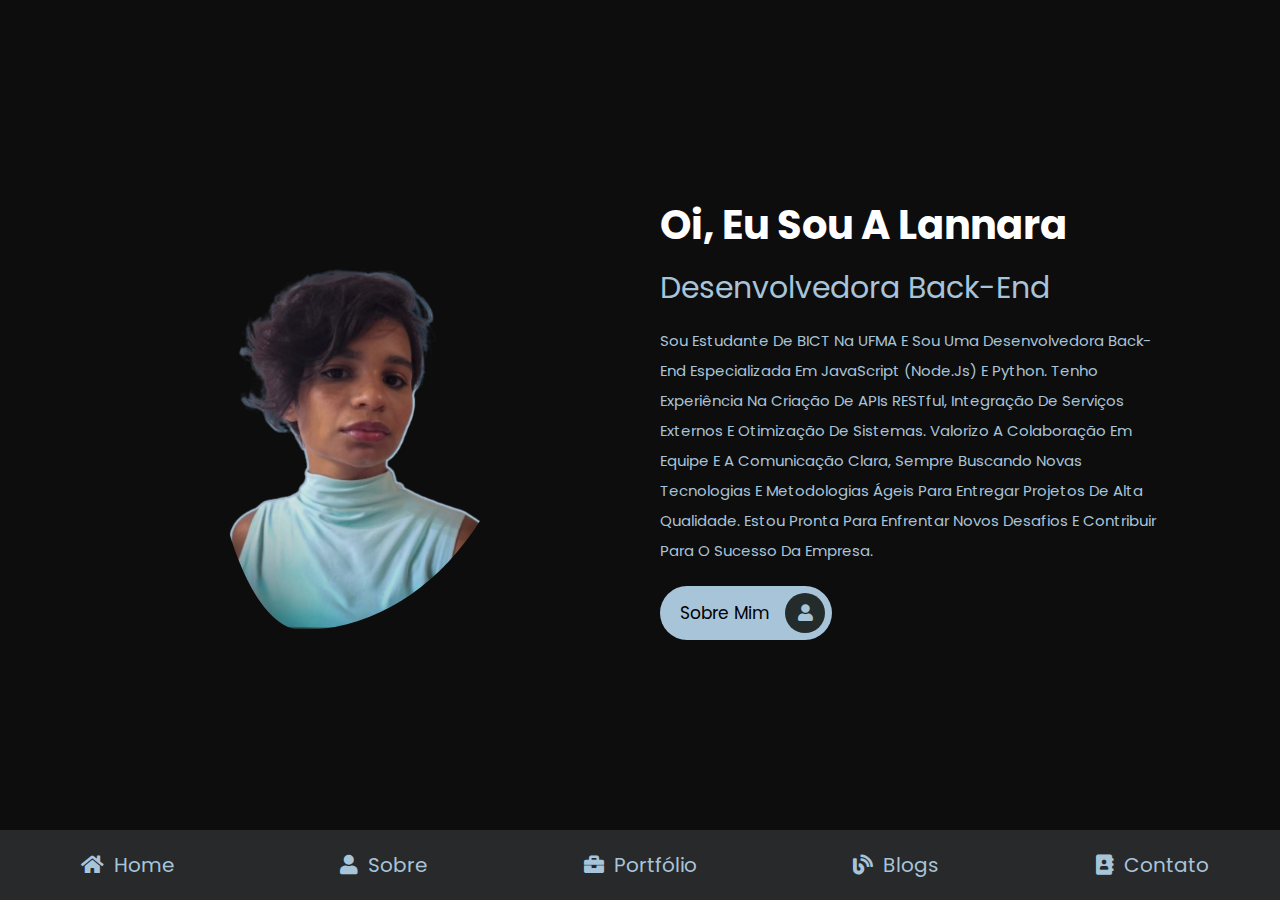
<file: index.html>
<!DOCTYPE html>
<html lang="en">
<head>
    <meta charset="UTF-8">
    <meta http-equiv="X-UA-Compatible" content="IE=edge">
    <meta name="viewport" content="width=device-width, initial-scale=1.0">
    <title>Front-end-dev-portfolio</title>

    <!-- font awesome cdn link  -->
    <link rel="stylesheet" href="https://cdnjs.cloudflare.com/ajax/libs/font-awesome/5.15.4/css/all.min.css">

    <!-- custom css file link  -->
    <link rel="stylesheet" href="css/style.css">

</head>
<body>
    
<!-- navbar section starts  -->

<nav class="navbar">
    <a href="index.html"> <i class="fas fa-home"></i> <span>home</span> </a>
    <a href="about.html"> <i class="fas fa-user"></i> <span>sobre</span> </a>
    <a href="portfolio.html"> <i class="fas fa-briefcase"></i> <span>portfólio</span> </a>
    <a href="blogs.html"> <i class="fas fa-blog"></i> <span>blogs</span> </a>
    <a href="contact.html"> <i class="fas fa-address-book"></i> <span>contato</span> </a>
</nav>

<!-- navbar section ends -->

<!-- home section starts  -->

<section class="home">

    <div class="image">
        <img src="./images/Design_sem_nome__4_-removebg-preview.png" alt="">
    </div>

    <div class="content">
        <h3>Oi, eu sou a Lannara</h3>
        <span>Desenvolvedora back-end</span>
        <p>Sou estudante de BICT na UFMA e sou uma desenvolvedora back-end especializada em JavaScript (Node.js) e Python. Tenho experiência na criação de APIs RESTful, integração de serviços externos e otimização de sistemas. Valorizo a colaboração em equipe e a comunicação clara, sempre buscando novas tecnologias e metodologias ágeis para entregar projetos de alta qualidade. Estou pronta para enfrentar novos desafios e contribuir para o sucesso da empresa.</p>
        <a href="about.html" class="btn"> Sobre mim <i class="fas fa-user"></i> </a>
    </div>

</section>

<!-- home section ends -->

</body>
</html>
</file>
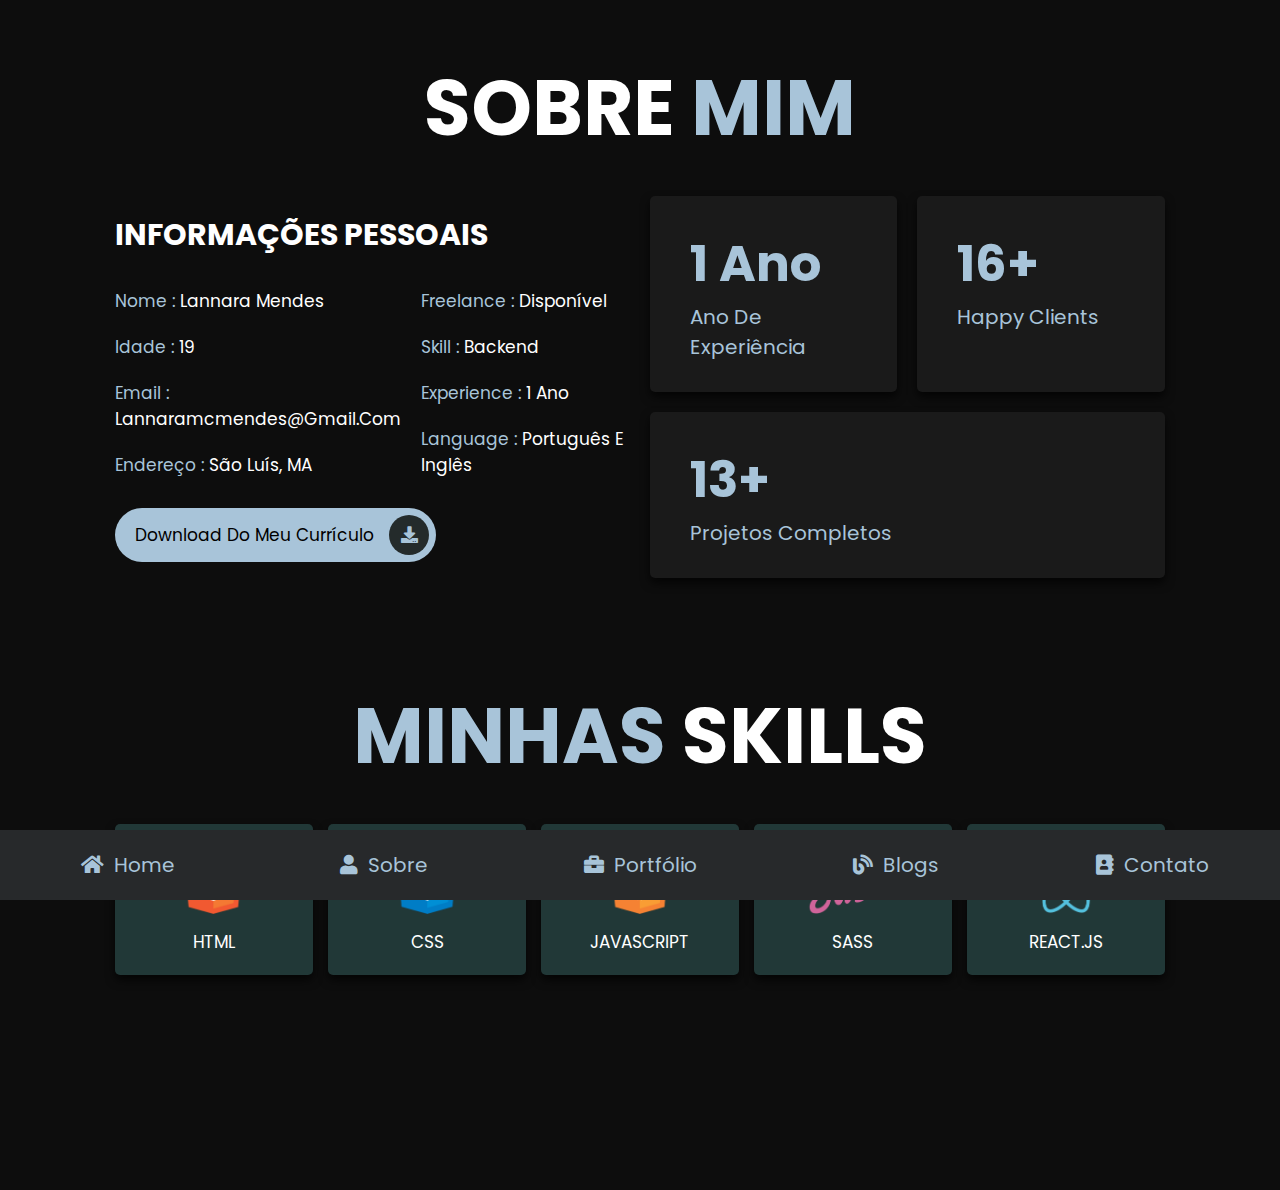
<file: about.html>
<!DOCTYPE html>
<html lang="en">
<head>
    <meta charset="UTF-8">
    <meta http-equiv="X-UA-Compatible" content="IE=edge">
    <meta name="viewport" content="width=device-width, initial-scale=1.0">
    <title>about</title>

    <!-- font awesome cdn link  -->
    <link rel="stylesheet" href="https://cdnjs.cloudflare.com/ajax/libs/font-awesome/5.15.4/css/all.min.css">

    <!-- custom css file link  -->
    <link rel="stylesheet" href="css/style.css">

</head>
<body>
    
<!-- navbar section starts  -->

<nav class="navbar">
    <a href="index.html"> <i class="fas fa-home"></i> <span>home</span> </a>
    <a href="about.html"> <i class="fas fa-user"></i> <span>sobre</span> </a>
    <a href="portfolio.html"> <i class="fas fa-briefcase"></i> <span>portfólio</span> </a>
    <a href="blogs.html"> <i class="fas fa-blog"></i> <span>blogs</span> </a>
    <a href="contact.html"> <i class="fas fa-address-book"></i> <span>contato</span> </a>
</nav>

<!-- navbar section ends -->

<!-- about section starts  -->

<section class="about">

    <h1 class="heading"> Sobre <span>mim</span> </h1>

    <div class="row">

        <div class="info-container">

            <h1>Informações Pessoais</h1>

            <div class="box-container">

                <div class="box">
                    <h3> <span>nome : </span> Lannara Mendes</h3>
                    <h3> <span>idade : </span> 19 </h3>
                    <h3> <span>email : </span> lannaramcmendes@gmail.com </h3>
                    <h3> <span>endereço : </span> São Luís, MA </h3>
                </div>
    
                <div class="box">
                    <h3> <span>freelance : </span> disponível </h3>
                    <h3> <span>skill : </span> backend </h3>
                    <h3> <span>experience : </span> 1 ano </h3>
                    <h3> <span>language : </span> Português e Inglês </h3>
                </div>

            </div>

            <a href="#" class="btn"> download do meu currículo <i class="fas fa-download"></i> </a>

        </div>

        <div class="count-container">

            <div class="box">
                <h3>1 ano</h3>
                <p>ano de experiência</p>
            </div>

            <div class="box">
                <h3>16+</h3>
                <p>happy clients</p>
            </div>

            <div class="box">
                <h3>13+</h3>
                <p>projetos completos</p>
            </div>


        </div>

    </div>

</section>

<!-- about section ends -->

<!-- skills section starts  -->

<section class="skills">

    <h1 class="heading"> <span>minhas</span> skills </h1>

    <div class="box-container">
        <div class="box">
            <img src="images/icon-1.png">
            <h3>html</h3>
        </div>
        <div class="box">
            <img src="images/icon-2.png">
            <h3>css</h3>
        </div>
        <div class="box">
            <img src="images/icon-3.png">
            <h3>javascript</h3>
        </div>
        <div class="box">
            <img src="images/icon-4.png">
            <h3>sass</h3>
        </div>
     
        <div class="box">
            <img src="images/icon-6.png">
            <h3>react.js</h3>
        </div>
    </div>

</section>

<!-- skills section ends -->

<!-- education section starts  -->

<section class="education">


    </div>

</section>

<!-- education section ends -->

</body>
</html>
</file>
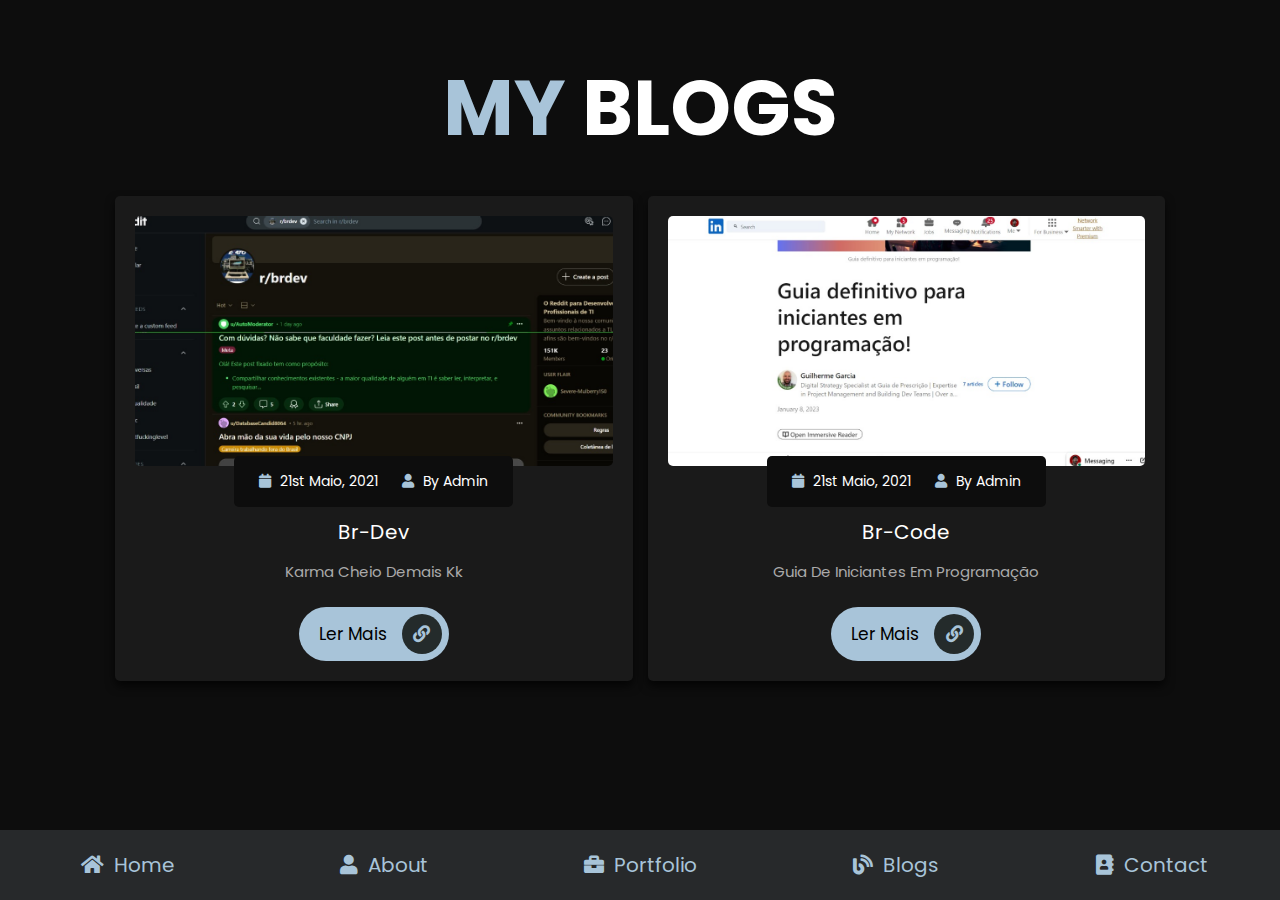
<file: blogs.html>
<!DOCTYPE html>
<html lang="en">
<head>
    <meta charset="UTF-8">
    <meta http-equiv="X-UA-Compatible" content="IE=edge">
    <meta name="viewport" content="width=device-width, initial-scale=1.0">
    <title>blogs</title>

    <!-- font awesome cdn link  -->
    <link rel="stylesheet" href="https://cdnjs.cloudflare.com/ajax/libs/font-awesome/5.15.4/css/all.min.css">

    <!-- custom css file link  -->
    <link rel="stylesheet" href="css/style.css">

</head>
<body>
    
<!-- navbar section starts  -->

<nav class="navbar">
    <a href="index.html"> <i class="fas fa-home"></i> <span>home</span> </a>
    <a href="about.html"> <i class="fas fa-user"></i> <span>about</span> </a>
    <a href="portfolio.html"> <i class="fas fa-briefcase"></i> <span>portfolio</span> </a>
    <a href="blogs.html"> <i class="fas fa-blog"></i> <span>blogs</span> </a>
    <a href="contact.html"> <i class="fas fa-address-book"></i> <span>contact</span> </a>
</nav>

<!-- navbar section ends -->

<!-- blogs section starts  -->

<section class="blogs">

    <h1 class="heading"> <span>my</span> blogs </h1>

    <div class="box-container">

        <div class="box">
            <div class="image">
                <img src="./images/WhatsApp Image 2024-05-23 at 12.24.01_73ee21f2.jpg" alt="">
            </div>
            <div class="content">
                <div class="icons">
                    <a href="#"> <i class="fas fa-calendar"></i> 21st maio, 2021 </a>
                    <a href="#"> <i class="fas fa-user"></i> by admin </a>
                </div>
                <h3>Br-dev</h3>
                <p>karma cheio demais kk</p>
                <a href="" class="btn"> ler mais <i class="fas fa-link"></i> </a>
            </div>
        </div>

        <div class="box">
            <div class="image">
                <img src="./images/WhatsApp Image 2024-05-23 at 12.29.17_b188067f.jpg" alt="">
            </div>
            <div class="content">
                <div class="icons">
                    <a href="#"> <i class="fas fa-calendar"></i> 21st maio, 2021 </a>
                    <a href="#"> <i class="fas fa-user"></i> by admin </a>
                </div>
                <h3>br-code</h3>
                <p>guia de iniciantes em programação</p>
                <a href='' class="btn"> ler mais <i class="fas fa-link"></i> </a>
            </div>
        </div>


           
        </div>

    </div>

</section>

<!-- blogs section ends -->

</body>
</html>
</file>
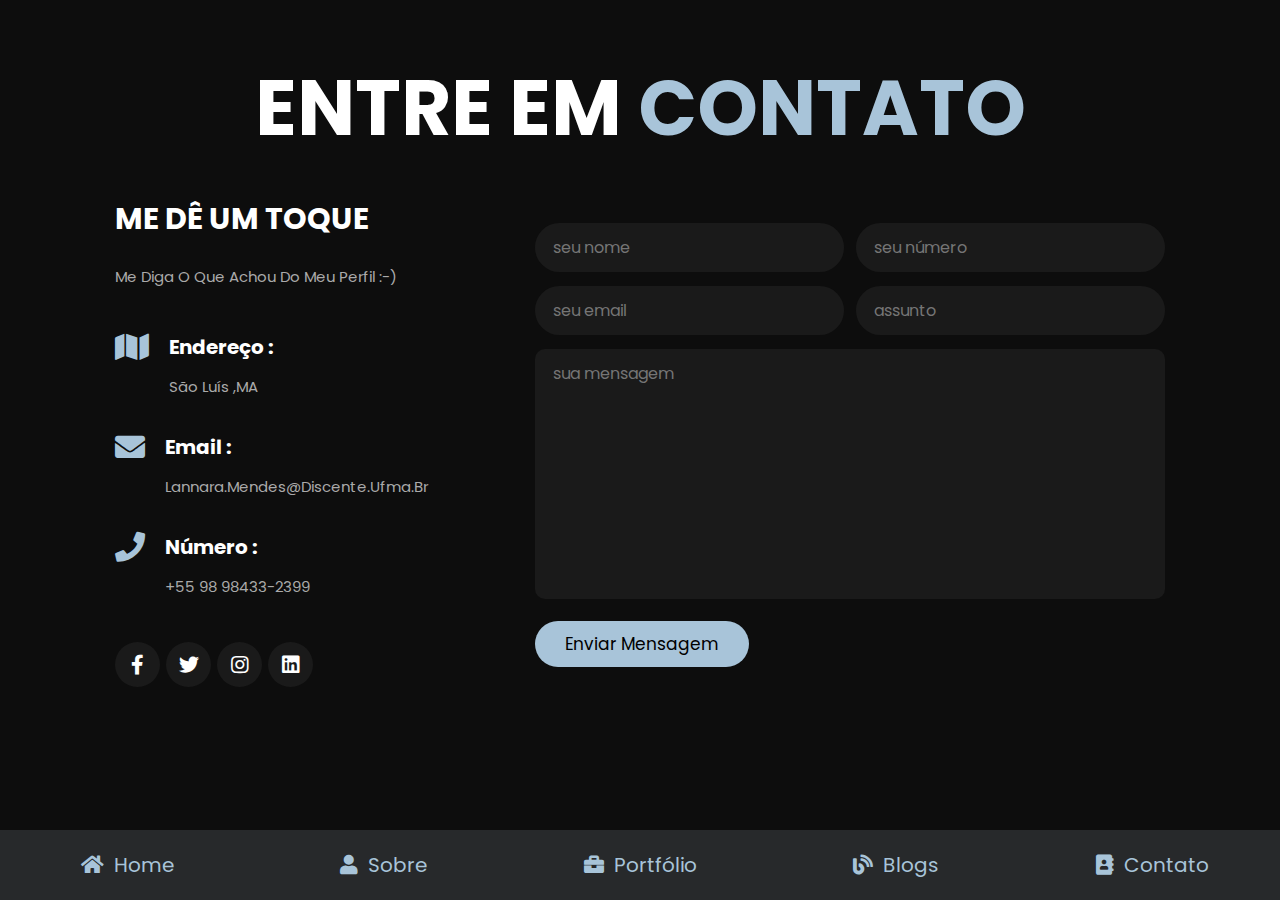
<file: contact.html>
<!DOCTYPE html>
<html lang="en">
<head>
    <meta charset="UTF-8">
    <meta http-equiv="X-UA-Compatible" content="IE=edge">
    <meta name="viewport" content="width=device-width, initial-scale=1.0">
    <title>contact</title>

    <!-- font awesome cdn link  -->
    <link rel="stylesheet" href="https://cdnjs.cloudflare.com/ajax/libs/font-awesome/5.15.4/css/all.min.css">

    <!-- custom css file link  -->
    <link rel="stylesheet" href="css/style.css">

</head>
<body>
    
<!-- navbar section starts  -->

<nav class="navbar">
    <a href="index.html"> <i class="fas fa-home"></i> <span>home</span> </a>
    <a href="about.html"> <i class="fas fa-user"></i> <span>sobre</span> </a>
    <a href="portfolio.html"> <i class="fas fa-briefcase"></i> <span>portfólio</span> </a>
    <a href="blogs.html"> <i class="fas fa-blog"></i> <span>blogs</span> </a>
    <a href="contact.html"> <i class="fas fa-address-book"></i> <span>contato</span> </a>
</nav>

<!-- navbar section ends -->

<!-- contact section starts  -->

<section class="contact">

<h1 class="heading"> entre em <span>contato</span> </h1>

<div class="row">

    <div class="info-container">

        <h1>me dê um toque</h1>

        <p>Me diga o que achou do meu perfil :-)</p>

        <div class="box-container">

            <div class="box">
                <i class="fas fa-map"></i>
                <div class="info">
                    <h3>Endereço :</h3>
                    <p>São Luís ,MA</p>
                </div>
            </div>

            <div class="box">
                <i class="fas fa-envelope"></i>
                <div class="info">
                    <h3>email :</h3>
                    <p>lannara.mendes@discente.ufma.br</p>
                </div>
            </div>

            <div class="box">
                <i class="fas fa-phone"></i>
                <div class="info">
                    <h3>número :</h3>
                    <p>+55 98 98433-2399</p>
                </div>
            </div>

        </div>

        <div class="share">
            <a href="#" class="fab fa-facebook-f"></a>
            <a href="#" class="fab fa-twitter"></a>
            <a href="#" class="fab fa-instagram"></a>
            <a href="#" class="fab fa-linkedin"></a>
        </div>

    </div>

    <form action="">

        <div class="inputBox">
            <input type="text" placeholder="seu nome">
            <input type="number" placeholder="seu número">
        </div>

        <div class="inputBox">
            <input type="email" placeholder="seu email">
            <input type="text" placeholder="assunto">
        </div>

        <textarea name="" placeholder="sua mensagem" id="" cols="30" rows="10"></textarea>

        <input type="submit" value="enviar mensagem" class="btn">

    </form>

</div>

</section>

<!-- contact section ends -->

</body>
</html>
</file>
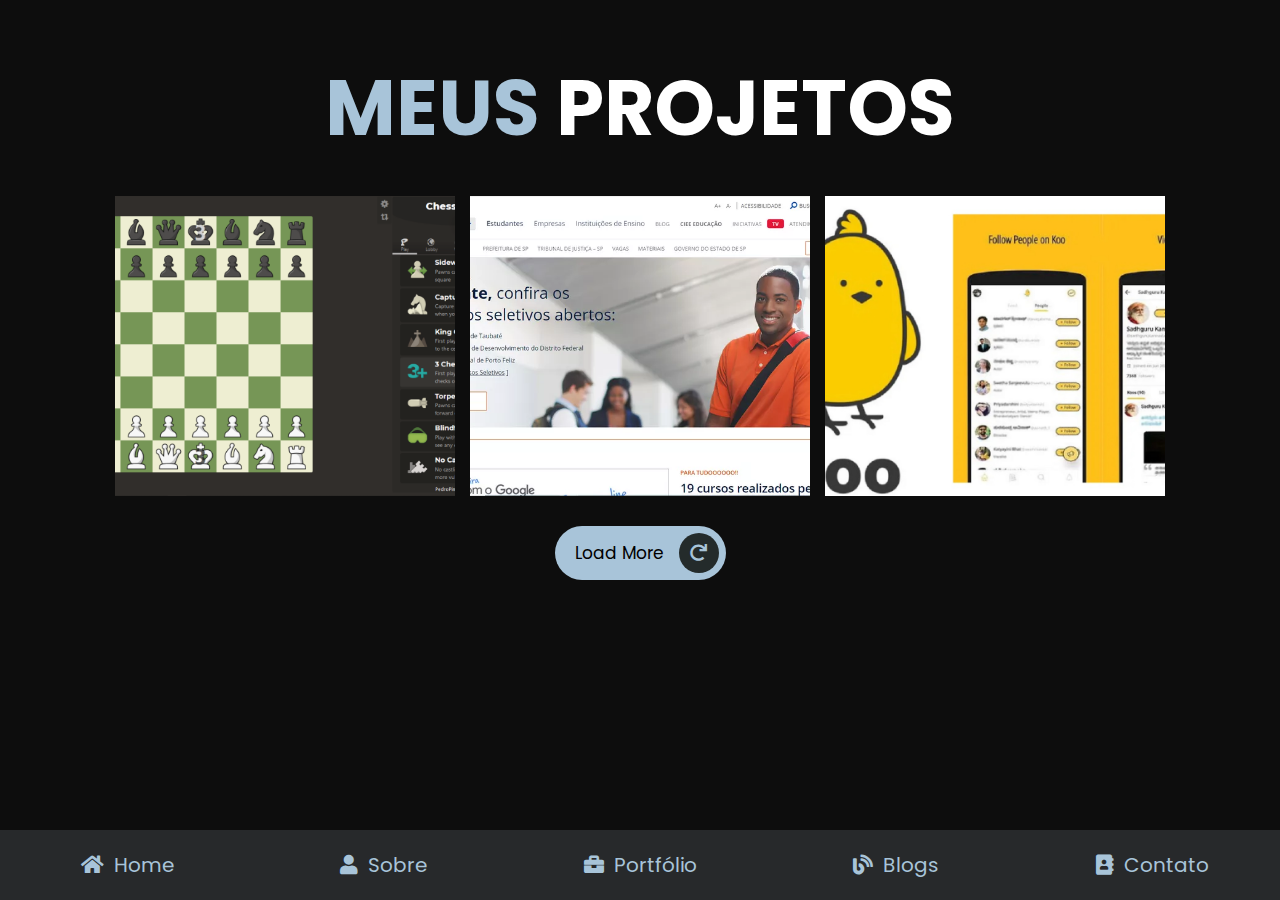
<file: portfolio.html>
<!DOCTYPE html>
<html lang="en">
<head>
    <meta charset="UTF-8">
    <meta http-equiv="X-UA-Compatible" content="IE=edge">
    <meta name="viewport" content="width=device-width, initial-scale=1.0">
    <title>portfolio</title>

    <!-- font awesome cdn link  -->
    <link rel="stylesheet" href="https://cdnjs.cloudflare.com/ajax/libs/font-awesome/5.15.4/css/all.min.css">

    <!-- custom css file link  -->
    <link rel="stylesheet" href="css/style.css">

</head>
<body>
    
<!-- navbar section starts  -->

<nav class="navbar">
    <a href="index.html"> <i class="fas fa-home"></i> <span>home</span> </a>
    <a href="about.html"> <i class="fas fa-user"></i> <span>sobre</span> </a>
    <a href="portfolio.html"> <i class="fas fa-briefcase"></i> <span>portfólio</span> </a>
    <a href="blogs.html"> <i class="fas fa-blog"></i> <span>blogs</span> </a>
    <a href="contact.html"> <i class="fas fa-address-book"></i> <span>contato</span> </a>
</nav>

<!-- navbar section ends -->

<!-- portfolio section starts  -->

<section class="portfolio">

    <h1 class="heading"> <span>meus</span> projetos </h1>

    <div class="box-container">

        <div class="box">
            <img src="./images/phpqOOTR8.png" alt="">
            <div class="content">
                <h3>Xadrez</h3>
                <p>Xadrez com chat e multiplayer em tempo real.</p>
                <a href="https://www.chess.com/">read more</a>
            </div>
        </div>

        <div class="box">
            <img src="./images/site-ciee.webp" alt="">
            <div class="content">
                <h3>Site CIEE</h3>
                <p>Ajuda no desenvolvimento do site</p>
                <a href="https://portal.ciee.org.br/">read more</a>
            </div>
        </div>
       
        <div class="box">
            <img src="./images/koo-rede-social-twitter.jpg" alt="">
            <div class="content">
                <h3>Koo</h3>
                <p>Ajudei a desenvolver o back-end do koo</p>
                <a href="https://www.kooapp.com/">read more</a>
            </div>
        
        </div>

    </div>

    <a href="#" class="btn"> load more <i class="fas fa-redo"></i> </a>
    
</section>

<!-- portfolio section ends -->

</body>
</html>
</file>
<file: css/style.css>
@import url("https://fonts.googleapis.com/css2?family=Poppins:wght@100;300;400;500;600;700&display=swap");
* {
  font-family: 'Poppins', sans-serif;
  margin: 0;
  padding: 0;
  -webkit-box-sizing: border-box;
          box-sizing: border-box;
  text-decoration: none;
  outline: none;
  border: none;
  text-transform: capitalize;
}

html {
  font-size: 62.5%;
  overflow-x: hidden;
}

html::-webkit-scrollbar {
  width: 1rem;
}

html::-webkit-scrollbar-track {
  background: #0d0d0d;
}

html::-webkit-scrollbar-thumb {
  background: #00ddff;
  border-radius: 5rem;
}

body {
  background: #0d0d0d;
  padding-bottom: 6.5rem;
}

section {
  padding: 5rem 9%;
}

.heading {
  text-align: center;
  font-size: 6vw;
  color: #fff;
  margin-bottom: 3rem;
  text-transform: uppercase;
}

.heading span {
  text-transform: uppercase;
  color:  #a8c4d9;
}

.btn {
  display: inline-block;
  margin-top: 1rem;
  border-radius: 5rem;
  background: #a8c4d9;
  padding: .7rem;
  font-size: 1.7rem;
  color: #000000;
  padding-left: 2rem;
}

.btn i {
  height: 4rem;
  width: 4rem;
  line-height: 4rem;
  font-size: 1.7rem;
  text-align: center;
  background: #242b2b;
  color: #a8c4d9;
  border-radius: 50%;
  margin-left: 1rem;
  -webkit-transition: .2s linear;
  transition: .2s linear;
}

.btn:hover i {
  margin-left: 2rem;
}

.navbar {
  position: fixed;
  bottom: 0;
  left: 0;
  right: 0;
  display: -webkit-box;
  display: -ms-flexbox;
  display: flex;
  z-index: 1000;
  -webkit-box-align: end;
      -ms-flex-align: end;
          align-items: flex-end;
}

.navbar a {
  padding: 2rem;
  font-size: 2rem;
  background: #27292b;
  -webkit-box-flex: 1;
      -ms-flex: 1;
          flex: 1;
  color: #a8c4d9;
  text-align: center;
  -webkit-transition: .2s linear;
  transition: .2s linear;
}

.navbar a i {
  color: #a8c4d9;
  padding-right: .5rem;
}

.navbar a:hover {
  background: #3b3d3c;
  padding-bottom: 6rem;
}

.navbar a:hover i {
  color: #186dae;
}

.home {
  display: -webkit-box;
  display: -ms-flexbox;
  display: flex;
  -webkit-box-align: center;
      -ms-flex-align: center;
          align-items: center;
  -ms-flex-wrap: wrap;
      flex-wrap: wrap;
  gap: 4rem;
  min-height: calc(100vh - 6.5rem);
}

.home .image {
  -webkit-box-flex: 1;
      -ms-flex: 1 1 42rem;
          flex: 1 1 42rem;
  text-align: center;
}

.home .image img {
  height: 43rem;
  width: 33rem;
  border-radius: 30% 70% 70% 30% / 30% 30% 70% 70%;
}

.home .content {
  -webkit-box-flex: 1;
      -ms-flex: 1 1 42rem;
          flex: 1 1 42rem;
}

.home .content h3 {
  color: #fff;
  font-size: 4rem;
  padding-bottom: .5rem;
}

.home .content span {
  font-size: 3rem;
  color: #a8c4d9;
  padding: .5rem 0;
  display: block;
}

.home .content p {
  font-size: 1.5rem;
  color: #a8c4d9;
  padding: 1rem 0;
  line-height: 2;
}

.about .row {
  display: -webkit-box;
  display: -ms-flexbox;
  display: flex;
  -webkit-box-align: center;
      -ms-flex-align: center;
          align-items: center;
  -ms-flex-wrap: wrap;
      flex-wrap: wrap;
  gap: 2rem;
}

.about .row .info-container {
  -webkit-box-flex: 1;
      -ms-flex: 1 1 42rem;
          flex: 1 1 42rem;
}

.about .row .info-container h1 {
  font-size: 3rem;
  color: #fff;
  text-transform: uppercase;
  padding-bottom: 1rem;
}

.about .row .info-container .box-container {
  padding: 1rem 0;
  display: -webkit-box;
  display: -ms-flexbox;
  display: flex;
  -ms-flex-wrap: wrap;
      flex-wrap: wrap;
  gap: 2rem;
}

.about .row .info-container .box-container .box {
  -webkit-box-flex: 1;
      -ms-flex: 1 1 20rem;
          flex: 1 1 20rem;
}

.about .row .info-container .box-container .box h3 {
  font-size: 1.7rem;
  color: #fff;
  padding: 1rem 0;
  font-weight: normal;
}

.about .row .info-container .box-container .box h3 span {
  color: #a8c4d9;
}

.about .row .count-container {
  -webkit-box-flex: 1;
      -ms-flex: 1 1 42rem;
          flex: 1 1 42rem;
  display: -webkit-box;
  display: -ms-flexbox;
  display: flex;
  -ms-flex-wrap: wrap;
      flex-wrap: wrap;
  gap: 2rem;
}

.about .row .count-container .box {
  -webkit-box-flex: 1;
      -ms-flex: 1 1 20rem;
          flex: 1 1 20rem;
  padding: 3rem 4rem;
  border-radius: .5rem;
  background: #1a1a1a;
  -webkit-box-shadow: 0 0.5rem 1rem rgba(0, 0, 0, 0.7);
          box-shadow: 0 0.5rem 1rem rgba(0, 0, 0, 0.7);
}

.about .row .count-container .box h3 {
  font-size: 5rem;
  color:  #a8c4d9;
}

.about .row .count-container .box p {
  font-size: 2rem;
  color: #a8c4d9;
}

.skills .box-container {
  display: -ms-grid;
  display: grid;
  -ms-grid-columns: (minmax(16rem, 1fr))[auto-fit];
      grid-template-columns: repeat(auto-fit, minmax(16rem, 1fr));
  gap: 1.5rem;
}

.skills .box-container .box {
  padding: 2rem;
  text-align: center;
  -webkit-box-shadow: 0 0.5rem 1rem rgba(0, 0, 0, 0.7);
          box-shadow: 0 0.5rem 1rem rgba(0, 0, 0, 0.7);
  border-radius: .5rem;
  background: #213837;
}

.skills .box-container .box:hover {
  background: #2f3635;
}

.skills .box-container .box:hover h3 {
  color: #a8c4d9;
}

.skills .box-container .box img {
  height: 7rem;
  margin-bottom: 1rem;
}

.skills .box-container .box h3 {
  color: #fff;
  font-size: 1.7rem;
  font-weight: normal;
  text-transform: uppercase;
}

.education .box-container {
  display: -webkit-box;
  display: -ms-flexbox;
  display: flex;
  -ms-flex-wrap: wrap;
      flex-wrap: wrap;
}

.education .box-container .box {
  -webkit-box-flex: 1;
      -ms-flex: 1 1 40rem;
          flex: 1 1 40rem;
  margin-left: 2rem;
  padding-top: 0;
  padding-bottom: 0;
  padding-left: 3.5rem;
  padding-bottom: 3rem;
  border-left: 0.1rem solid #aaa;
  position: relative;
}

.education .box-container .box i {
  height: 4.5rem;
  width: 4.5rem;
  line-height: 4.5rem;
  font-size: 1.7rem;
  border-radius: 50%;
  background: #196b5f;
  color: #fff;
  text-align: center;
  position: absolute;
  top: -1rem;
  left: -2.5rem;
}

.education .box-container .box span {
  font-size: 1.7rem;
  color: #fff;
  border-radius: 5rem;
  padding: .5rem 1.5rem;
  background: #1a1a1a;
}

.education .box-container .box h3 {
  font-size: 2rem;
  padding: 1rem 0;
  color: #fff;
  padding-top: 3rem;
  font-weight: normal;
}

.education .box-container .box p {
  font-size: 1.5rem;
  color: #aaa;
  line-height: 2;
}

.portfolio {
  text-align: center;
}

.portfolio .box-container {
  display: -ms-grid;
  display: grid;
  -ms-grid-columns: (minmax(31rem, 1fr))[auto-fit];
      grid-template-columns: repeat(auto-fit, minmax(31rem, 1fr));
  gap: 1.5rem;
  margin-bottom: 2rem;
}

.portfolio .box-container .box {
  height: 30rem;
  overflow: hidden;
  position: relative;
}

.portfolio .box-container .box:hover .content {
  -webkit-transform: translateY(0%);
          transform: translateY(0%);
}

.portfolio .box-container .box img {
  height: 100%;
  width: 100%;
  -o-object-fit: cover;
     object-fit: cover;
}

.portfolio .box-container .box .content {
  position: absolute;
  top: 0;
  left: 0;
  height: 100%;
  width: 100%;
  background: #1a1a1a;
  display: -webkit-box;
  display: -ms-flexbox;
  display: flex;
  -webkit-box-orient: vertical;
  -webkit-box-direction: normal;
      -ms-flex-flow: column;
          flex-flow: column;
  -webkit-box-align: center;
      -ms-flex-align: center;
          align-items: center;
  -webkit-box-pack: center;
      -ms-flex-pack: center;
          justify-content: center;
  padding: 2rem;
  -webkit-transform: translateY(-100%);
          transform: translateY(-100%);
  -webkit-transition: .2s linear;
  transition: .2s linear;
}

.portfolio .box-container .box .content h3 {
  font-size: 2.5rem;
  color: #fff;
  text-transform: uppercase;
  font-weight: normal;
}

.portfolio .box-container .box .content p {
  padding: 1rem 0;
  font-size: 1.5rem;
  line-height: 2;
  color: #aaa;
}

.portfolio .box-container .box .content a {
  font-size: 2rem;
  color: #a8c4d9;
}

.portfolio .box-container .box .content a:hover {
  color: #fff;
}

.blogs .box-container {
  display: -ms-grid;
  display: grid;
  -ms-grid-columns: (minmax(31rem, 1fr))[auto-fit];
      grid-template-columns: repeat(auto-fit, minmax(31rem, 1fr));
  gap: 1.5rem;
}

.blogs .box-container .box {
  text-align: center;
  padding: 2rem;
  border-radius: .5rem;
  background: #1a1a1a;
  -webkit-box-shadow: 0 0.5rem 1rem rgba(0, 0, 0, 0.7);
          box-shadow: 0 0.5rem 1rem rgba(0, 0, 0, 0.7);
}

.blogs .box-container .box:hover .image img {
  -webkit-transform: scale(1.2);
          transform: scale(1.2);
}

.blogs .box-container .box .image {
  height: 25rem;
  width: 100%;
  border-radius: .5rem;
  overflow: hidden;
}

.blogs .box-container .box .image img {
  height: 100%;
  width: 100%;
  -o-object-fit: cover;
     object-fit: cover;
  -webkit-transition: .2s linear;
  transition: .2s linear;
}

.blogs .box-container .box .content .icons {
  position: relative;
  top: -1rem;
  border-radius: .5rem;
  padding: 1.5rem;
  display: inline-block;
  background: #0d0d0d;
}

.blogs .box-container .box .content .icons a {
  font-size: 1.4rem;
  margin: 0 1rem;
  color: #fff;
}

.blogs .box-container .box .content .icons a:hover {
  color: #0fd9bb;
}

.blogs .box-container .box .content .icons a i {
  padding-right: .5rem;
  color:  #a8c4d9;
}

.blogs .box-container .box .content h3 {
  font-size: 2rem;
  color: #fff;
  font-weight: normal;
}

.blogs .box-container .box .content p {
  font-size: 1.5rem;
  color: #aaa;
  padding: 1rem 0;
  line-height: 2;
}

.contact .row {
  display: -webkit-box;
  display: -ms-flexbox;
  display: flex;
  -webkit-box-align: center;
      -ms-flex-align: center;
          align-items: center;
  -ms-flex-wrap: wrap;
      flex-wrap: wrap;
  gap: 2rem;
}

.contact .row .info-container {
  width: 40rem;
}

.contact .row .info-container h1 {
  font-size: 3rem;
  text-transform: uppercase;
  color: #fff;
  padding-bottom: 1rem;
}

.contact .row .info-container p {
  font-size: 1.5rem;
  line-height: 2;
  color: #aaa;
  padding: 1rem 0;
}

.contact .row .info-container .box-container {
  padding: 2rem 0;
}

.contact .row .info-container .box-container .box {
  display: -webkit-box;
  display: -ms-flexbox;
  display: flex;
  gap: 2rem;
  padding: 1rem 0;
}

.contact .row .info-container .box-container .box i {
  font-size: 3rem;
  color: #a8c4d9;
}

.contact .row .info-container .box-container .box h3 {
  font-size: 2rem;
  color: #fff;
}

.contact .row .info-container .share a {
  font-size: 2rem;
  height: 4.5rem;
  width: 4.5rem;
  line-height: 4.5rem;
  border-radius: 50%;
  background: #1a1a1a;
  color: #fff;
  text-align: center;
  margin-right: .3rem;
}

.contact .row .info-container .share a:hover {
  background: #a8c4d9;
}

.contact .row form {
  -webkit-box-flex: 1;
      -ms-flex: 1 1 42rem;
          flex: 1 1 42rem;
}

.contact .row form .inputBox {
  display: -webkit-box;
  display: -ms-flexbox;
  display: flex;
  -ms-flex-wrap: wrap;
      flex-wrap: wrap;
  -webkit-box-pack: justify;
      -ms-flex-pack: justify;
          justify-content: space-between;
}

.contact .row form .inputBox input {
  width: 49%;
}

.contact .row form .inputBox input,
.contact .row form textarea {
  border-radius: 5rem;
  padding: 1.2rem 1.8rem;
  font-size: 1.6rem;
  color: #fff;
  text-transform: none;
  margin: .7rem 0;
  background: #1a1a1a;
}

.contact .row form textarea {
  width: 100%;
  border-radius: 1rem;
  resize: none;
  height: 25rem;
}

.contact .row form .btn {
  padding: 1rem 3rem;
  cursor: pointer;
}

.contact .row form .btn:hover {
  background: #fff;
  color: #0d0d0d;
}

@media (max-width: 1200px) {
  html {
    font-size: 55%;
  }
  section {
    padding: 3rem 2rem;
  }
}

@media (max-width: 768px) {
  .heading {
    font-size: 12vw;
  }
  .navbar a i {
    padding: 0;
  }
  .navbar a span {
    display: none;
  }
  .navbar a:hover {
    padding-bottom: 2rem;
  }
  .home {
    text-align: center;
    gap: 2rem;
  }
  .home .image img {
    height: 30rem;
    width: 25rem;
  }
  .home .content h3 {
    font-size: 3rem;
  }
  .home .content span {
    font-size: 2.5rem;
  }
  .contact .row form .inputBox input {
    width: 100%;
    margin-bottom: 1rem;
  }
}

@media (max-width: 450px) {
  html {
    font-size: 50%;
  }
}
/*# sourceMappingURL=style.css.map */
</file>
